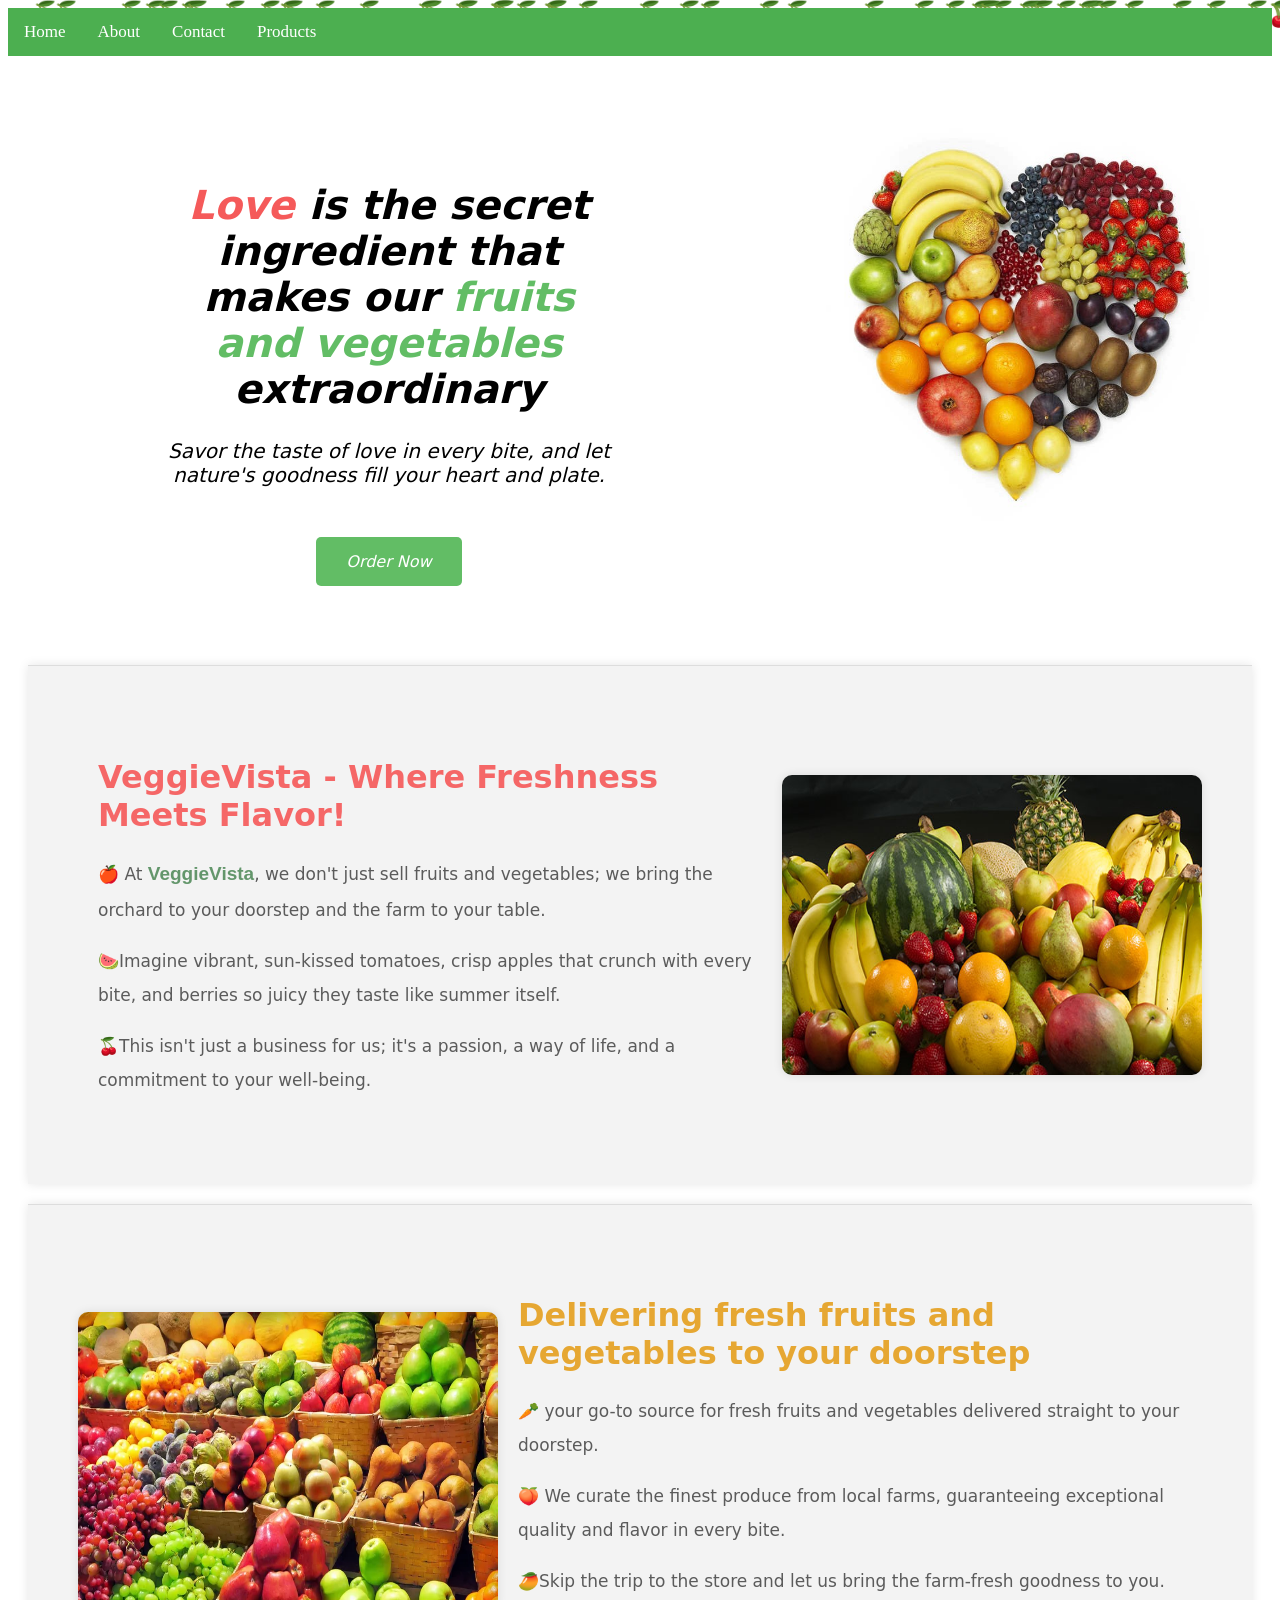
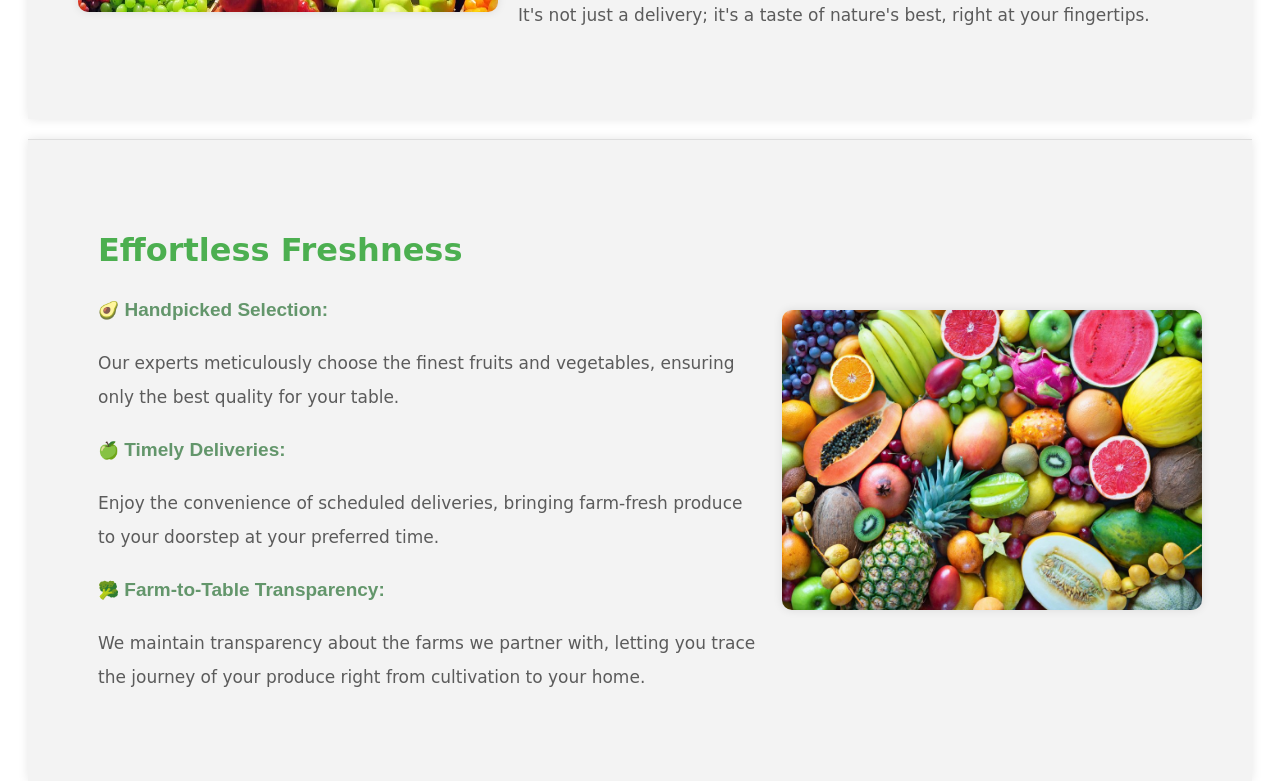
<file: HTML/about.html>
<!DOCTYPE html>
<html lang="en">
<head>
    <meta charset="UTF-8">
    <title>About us</title>
    <link rel = "stylesheet" href="../CSS/about.css">
    <script src="../javascript/about.js"></script>
    <link href="https://fonts.googleapis.com/css?family=Oswald:600,700" rel="stylesheet">
    

</head>
<body>

  <div class="emoji-rain"></div> 

    <div class="topnav">
        <a class="active" href="home.html" target="_blank">Home</a>
        <a href="about.html" target="_blank">About</a>
        <a href="contact.html" target="_blank">Contact</a>
        <a href="products.html" target="_blank">Products</a>
    </div>


    <div class="container">
      <div class="header">
          <h1> <b class = "love">Love </b> is the secret ingredient that makes our <b class = fruits1>fruits and vegetables </b> extraordinary</h1>
         <p> Savor the taste of love in every bite, and let nature's goodness fill your heart and plate.</p>
         <a href="products.html" class="order-button">Order Now</a>

      </div>
      <div class="image-container">
          <img class="image1" src="../images/header.jpg" alt="Photo 1" width="500" height="600">
      </div>
  </div>

  

    <div class="content">
      <div class="text">
        
      
        <h1 class="title1">VeggieVista - Where Freshness Meets Flavor!</h1> 
        <p>🍎 At <b>VeggieVista</b>, we don't just sell fruits and vegetables; we bring the orchard to your doorstep and the farm to your table.</p>
        <p>🍉Imagine vibrant, sun-kissed tomatoes, crisp apples that crunch with every bite, and berries so juicy they taste like summer itself.</p>
        <p>🍒This isn't just a business for us; it's a passion, a way of life, and a commitment to your well-being.</p>
   

      </div>
        <img class="image" src="../images/fruits.jpg" alt="Photo 1" width="420" height="300">
        
      </div>
    

  </div>
      <div class="content2">
        <img class="image" src="../images/fruits2.jpg" alt="Photo 2" width="420" height="300">
        <div class="text">
          
            <h1 class="title2">  Delivering fresh fruits and vegetables to your doorstep </h1> 
         <p> 🥕 your go-to source for fresh fruits and vegetables delivered straight to your doorstep. </p>

          <p> 🍑 We curate the finest produce from local farms, guaranteeing exceptional quality and flavor in every bite. </p>
           
          <p> 🥭Skip the trip to the store and let us bring the farm-fresh goodness to you. 
            It's not just a delivery; it's a taste of nature's best, right at your fingertips.</p>
          
        </div>

       
      </div>



      <div class="content">
        <div class="text">
          <h1 >  Effortless Freshness </h1>
         
          <p> 🥑 <b>Handpicked Selection: </b> </p>
          <p>  Our experts meticulously choose the finest fruits and vegetables, ensuring only the best quality for your table.</p>

          <p> 🍏<b> Timely Deliveries:</b> </p>
          <p> Enjoy the convenience of scheduled deliveries, bringing farm-fresh produce to your doorstep at your preferred time.</p>

          <p> 🥦<b> Farm-to-Table Transparency:</b> </p>
          <p> We maintain transparency about the farms we partner with, letting you trace the journey of your produce right from cultivation to your home.</p>

             </div>
             <img class="image"  src="../images/fruits3.jpg" alt="Photo 2" width="420" height="300">
        
      </div>
    
   
    
    

</body>
</html>
</file>
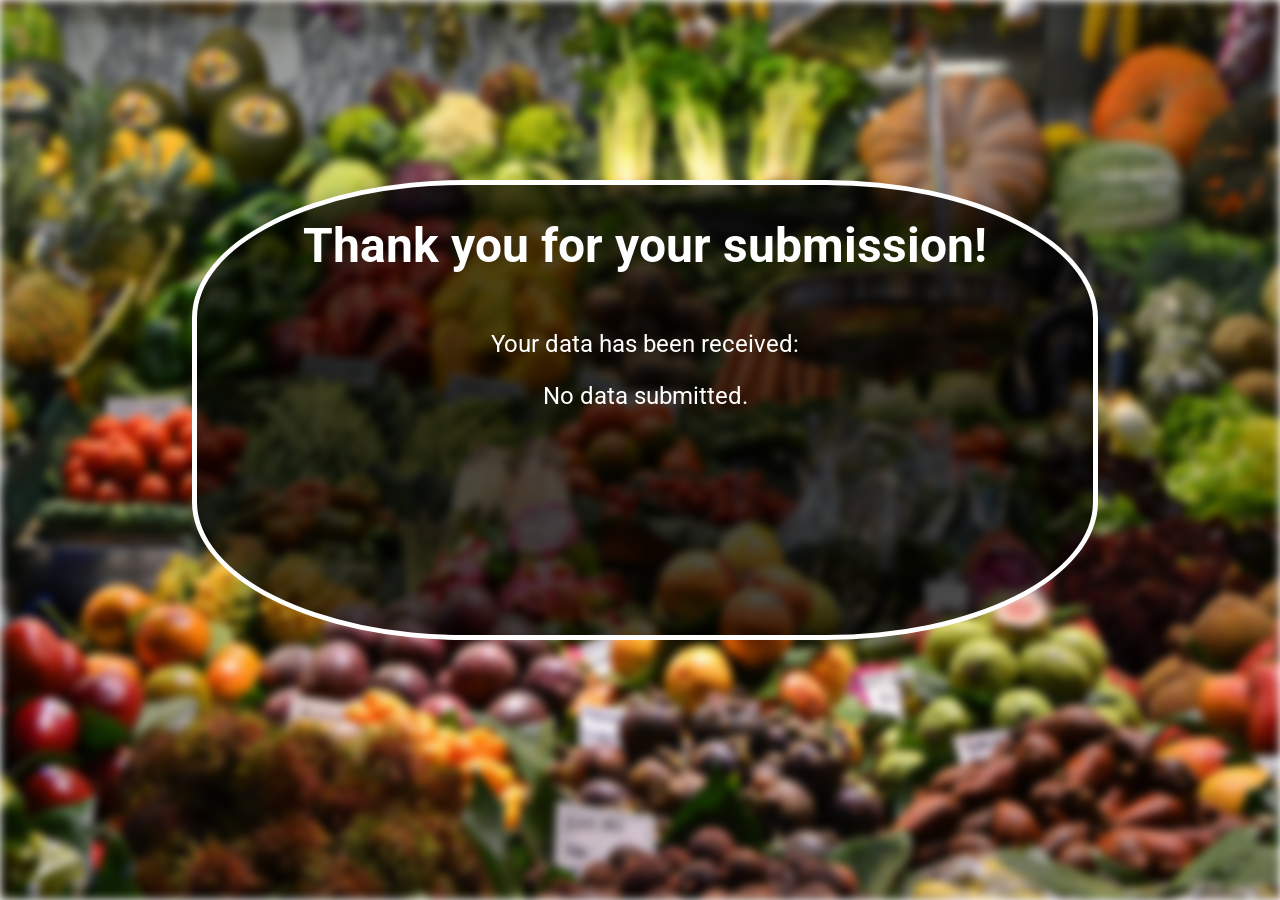
<file: HTML/confirmation.html>
<!DOCTYPE html>
<html lang="en">
<head>
    <meta charset="UTF-8">
    <title>Confirmation</title>
    <link rel="stylesheet" type="text/css" href="../CSS/confirmation.css">
    <link rel="preconnect" href="https://fonts.googleapis.com">
    <link rel="preconnect" href="https://fonts.gstatic.com" crossorigin>
    <link href="https://fonts.googleapis.com/css2?family=Playfair+Display&family=Roboto&display=swap" rel="stylesheet">
</head>
<body>
    <div id="content">
        <h1>Thank you for your submission!</h1>
        <p>Your data has been received:</p>
        <div id="submitted-data">
            <!-- The submitted data will be displayed here using JavaScript -->
        </div>
    </div>

    <img src="../images/contactbackground.jpg" id="background-image">

    <script>
        // Retrieve the submitted data from localStorage
        const submittedData = localStorage.getItem("submittedMessage");

        // Display the data in the 'submitted-data' div
        if (submittedData) {
            document.getElementById("submitted-data").innerHTML = submittedData;
        } else {
            document.getElementById("submitted-data").innerHTML = "No data submitted.";
        }
    </script>
</body>
</html>
</file>
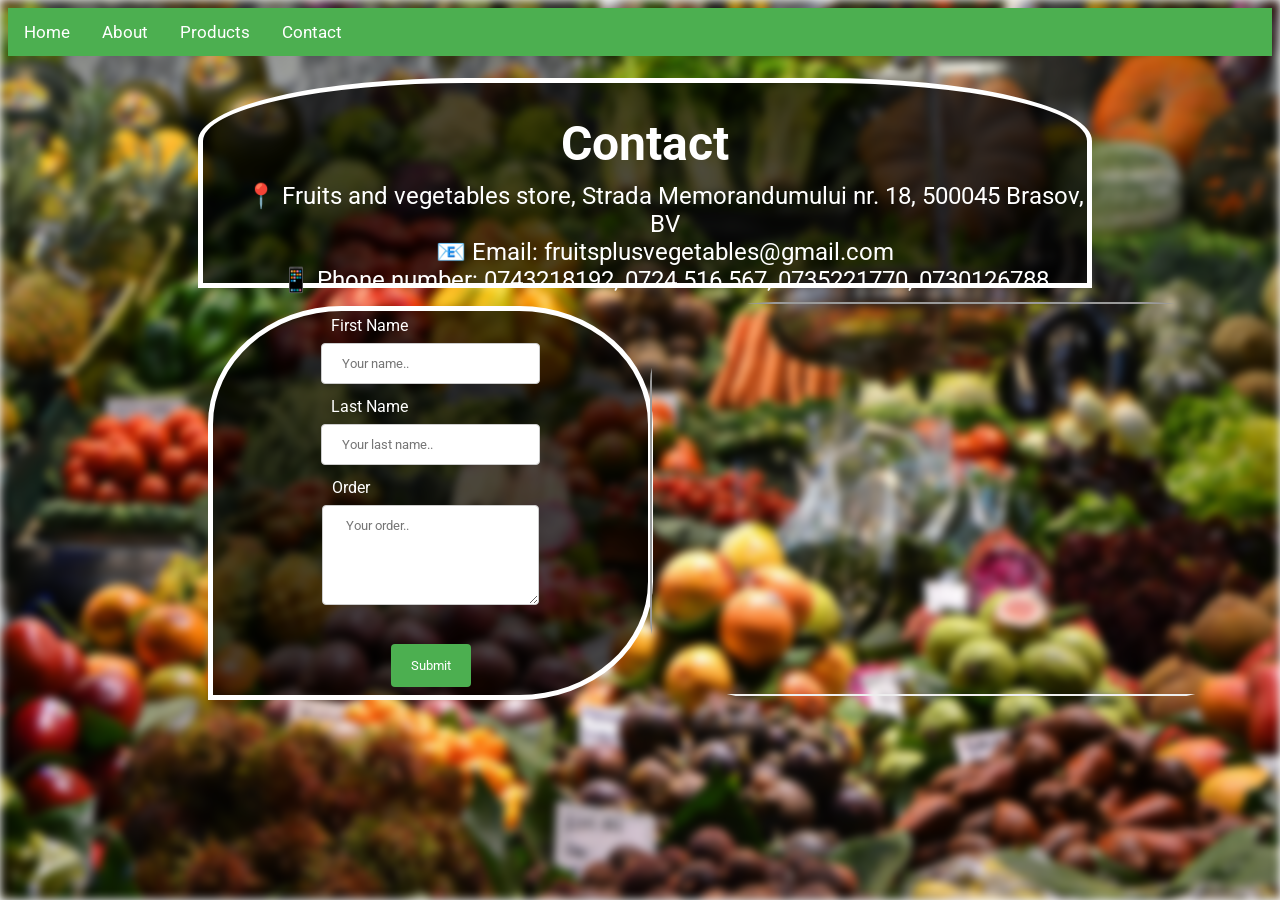
<file: HTML/contact.html>
<!DOCTYPE html>
<html lang="en">

<head>
    <meta charset="UTF-8">
    <title>Contact</title>
    <meta name="viewport" content="width=device-width, initial-scale=1.0">
    <link rel="stylesheet" href="../CSS/contact.css">
    <link rel="preconnect" href="https://fonts.googleapis.com">
    <link rel="preconnect" href="https://fonts.gstatic.com" crossorigin>
    <link href="https://fonts.googleapis.com/css2?family=Playfair+Display&family=Roboto&display=swap" rel="stylesheet">

<body>
    <img src="../images/contactbackground.jpg">
    <div class="topnav">
        <a class="active" href="home.html">Home</a>
        <a href="about.html">About</a>
        <a href="products.html">Products</a>
        <a href="contact.html">Contact</a>
    </div>

    <div class="big-container">
        <div class="text-container">
            <div class="info">
                <h1 class="font-roboto">Contact</h1>
                <ul>
                    <li>📍 Fruits and vegetables store, Strada Memorandumului nr. 18, 500045 Brasov, BV</li>
                    <li>📧 Email: fruitsplusvegetables@gmail.com</li>
                    <li>📱 Phone number: 0743218192, 0724 516 567, 0735221770, 0730126788</li>
                </ul>
            </div>
            <div>
                <form id="contact-form" onsubmit="displayFormData()">
                    <div class="row">
                        <div class="col-25">
                            <label for="fname">First Name</label>
                        </div>
                        <div class="col-75">
                            <input type="text" id="fname" name="firstname" placeholder="Your name..">
                        </div>
                    </div>
                    <div class="row">
                        <div class="col-25">
                            <label for="lname">Last Name</label>
                        </div>
                        <div class="col-75">
                            <input type="text" id="lname" name="lastname" placeholder="Your last name..">
                        </div>
                    </div>
                    <div class="row">
                        <div class="col-25">
                            <label for="subject">Order</label>
                        </div>
                        <div class="col-75">
                            <textarea id="subject" name="subject" placeholder=" Your order.."
                                style="height:100px" maxlength="80"></textarea>
                        </div>
                    </div>
                    <br>
                    <div class="row">
                        <input type="submit" value="Submit">
                    </div>
                </form>
            </div>
        </div>

        <script>
            document.getElementById("contact-form").addEventListener("submit", function (event) {
                event.preventDefault(); // Prevent the default form submission

                // Get the form input values
                const firstName = document.getElementById('fname').value;
                const lastName = document.getElementById('lname').value;
                const subject = document.getElementById('subject').value;

                // Construct the message with the submitted data
                const message = `First Name: ${firstName}<br>Last Name: ${lastName}<br>Subject: ${subject}`;

                // Save the message to localStorage for the confirmation page to retrieve
                localStorage.setItem("submittedMessage", message);

                // Redirect to the confirmation page
                window.location.href = 'confirmation.html';
            });
        </script>

        <div class="map-container">
            <iframe src="http://maps.google.com/maps?q=45.645733, 25.602697&z=15&output=embed" width="700" height="390"
                allowfullscreen="" loading="lazy" referrerpolicy="no-referrer-when-downgrade"></iframe>
        </div>
    </div>


</body>

</html>
</file>
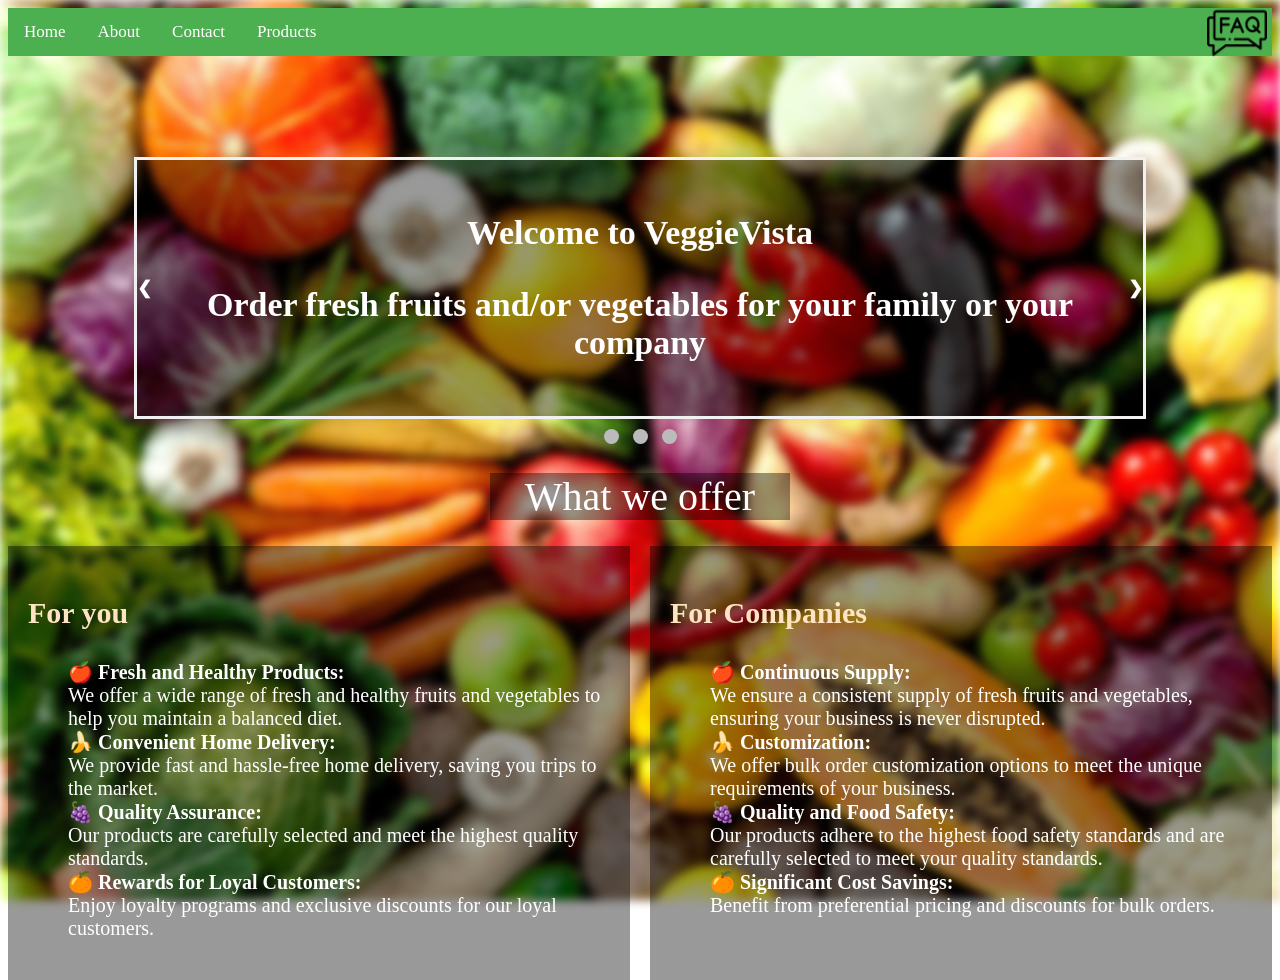
<file: HTML/home.html>
<!DOCTYPE html>
<html lang="en">
<head>
    <meta charset="UTF-8">
    <title>VeggieVista</title>
    <link rel="stylesheet" href="../CSS/home.css">
    <script src="https://ajax.googleapis.com/ajax/libs/jquery/3.7.1/jquery.min.js"></script>
    <script src="../JS/home.js"></script>

</head>
<body>
<div class="topnav">
    <a class="active" href="home.html">Home</a>
    <a href="about.html">About</a>
    <a href="contact.html">Contact</a>
    <a href="products.html">Products</a>
</div>
<div class="bgpanels">
    <div class="bgtextandarrows">
        <div class="bgtext fade" style="display: block">
            <a class="prev" onclick="plusSlides(-1)">&#10094;</a>
            <p> Welcome to VeggieVista</p>
            <p> Order fresh fruits and/or vegetables for your family or your company</p>
            <a class="next" onclick="plusSlides(1)">&#10095;</a>
        </div>
        <div class="bgtext fade">
            <a class="prev" onclick="plusSlides(-1)">&#10094;</a>
            <p> Who are we?</p>
            <p> Your best partner when it comes to eating healthy</p>
            <a class="next" onclick="plusSlides(1)">&#10095;</a>
        </div>
        <div class="bgtext fade">
            <a class="prev" onclick="plusSlides(-1)">&#10094;</a>
            <p> Wanna join us?</p>
            <p> Visit the contact page</p>
            <a class="next" onclick="plusSlides(1)">&#10095;</a>
        </div>
    </div>
    <div class="dots" style="text-align:center">
        <span class="dot" onclick="currentSlide(1)"></span>
        <span class="dot" onclick="currentSlide(2)"></span>
        <span class="dot" onclick="currentSlide(3)"></span>
    </div>
</div>



<div class = "bgimg">
</div>
<p id = "maintext" class = "fade">  What we offer </p>
<div class = "infotext">
        <div class = "forppl fade">
            <p class = listheader> For you</p>
        <ul class = "list">
            <li>🍎 <b>Fresh and Healthy Products: </b> <br>We offer a wide range of fresh and healthy fruits and vegetables to help you maintain a balanced diet.</li>
            <li>🍌 <b>Convenient Home Delivery:</b><br> We provide fast and hassle-free home delivery, saving you trips to the market.</li>
            <li>🍇 <b>Quality Assurance:</b> <br>Our products are carefully selected and meet the highest quality standards.</li>
            <li>🍊 <b>Rewards for Loyal Customers:</b> <br>Enjoy loyalty programs and exclusive discounts for our loyal customers.</li>
        </ul>
    </div>

    <td>
    <div class = "forcompanies fade">
        <p class = listheader> For Companies</p>
        <ul class = "list">
            <li>🍎 <b>Continuous Supply: </b> <br>We ensure a consistent supply of fresh fruits and vegetables, ensuring your business is never disrupted.</li>
            <li>🍌 <b>Customization: </b><br>We offer bulk order customization options to meet the unique requirements of your business.</li>
            <li>🍇 <b>Quality and Food Safety:</b> <br>Our products adhere to the highest food safety standards and are carefully selected to meet your quality standards.</li>
            <li>🍊 <b>Significant Cost Savings:</b><br> Benefit from preferential pricing and discounts for bulk orders.</li>
        </ul>
    </div>
</div>
<div id = "faqbutton">
    <input type="image" src="../images/faq2.png" width="60px" onclick="on()" />
</div>

<div id="fullscreen-container">
    <div id="overlay" class = "fadee">
        <button id="close" onclick="off()">Close</button>
        <section class="faq-container">
            <h1 class="faq-heading"> FAQ Page </h1>
            <div class="faq-one">
                <!-- faq question -->
                <h1 class="faq-page">What are the benefits of eating fruits and vegetables?</h1>
                <!-- faq answer -->
                <div class="faq-body">
                    <p>Eating fruits and vegetables provides essential vitamins, minerals, and fiber. They can help boost your immune system, support digestion, and contribute to overall health and well-being.</p>
                </div>
            </div>
            <hr class="hr-line">
            <div class="faq-two">
                <!-- faq question -->
                <h1 class="faq-page">How can I choose the freshest fruits and vegetables?</h1>
                <!-- faq answer -->
                <div class="faq-body">
                    <p>To choose the freshest produce, look for vibrant colors, firm textures, and a pleasant aroma. You can also ask your local farmer or grocer for tips on selecting the best items.</p>
                </div>
            </div>
            <hr class="hr-line">
            <div class="faq-three">
                <!-- faq question -->
                <h1 class="faq-page">What are some popular fruit and vegetable recipes?</h1>
                <!-- faq answer -->
                <div class="faq-body">
                    <p>There are countless delicious recipes to explore, from fresh fruit salads to roasted vegetable medleys. You can find a variety of recipes online or in cookbooks to suit your taste.</p>
                </div>
            </div>
            <hr class="hr-line">
            <div class="faq-four">
                <!-- faq question -->
                <h1 class="faq-page">Are organic fruits and vegetables worth the price?</h1>
                <!-- faq answer -->
                <div class="faq-body">
                    <p>Organic produce is grown without synthetic pesticides or chemicals. While it may be more expensive, many people choose it for its reduced environmental impact and potential health benefits.</p>
                </div>
            </div>
        </section>
    </div>

</div>




</body>
</html>
</file>
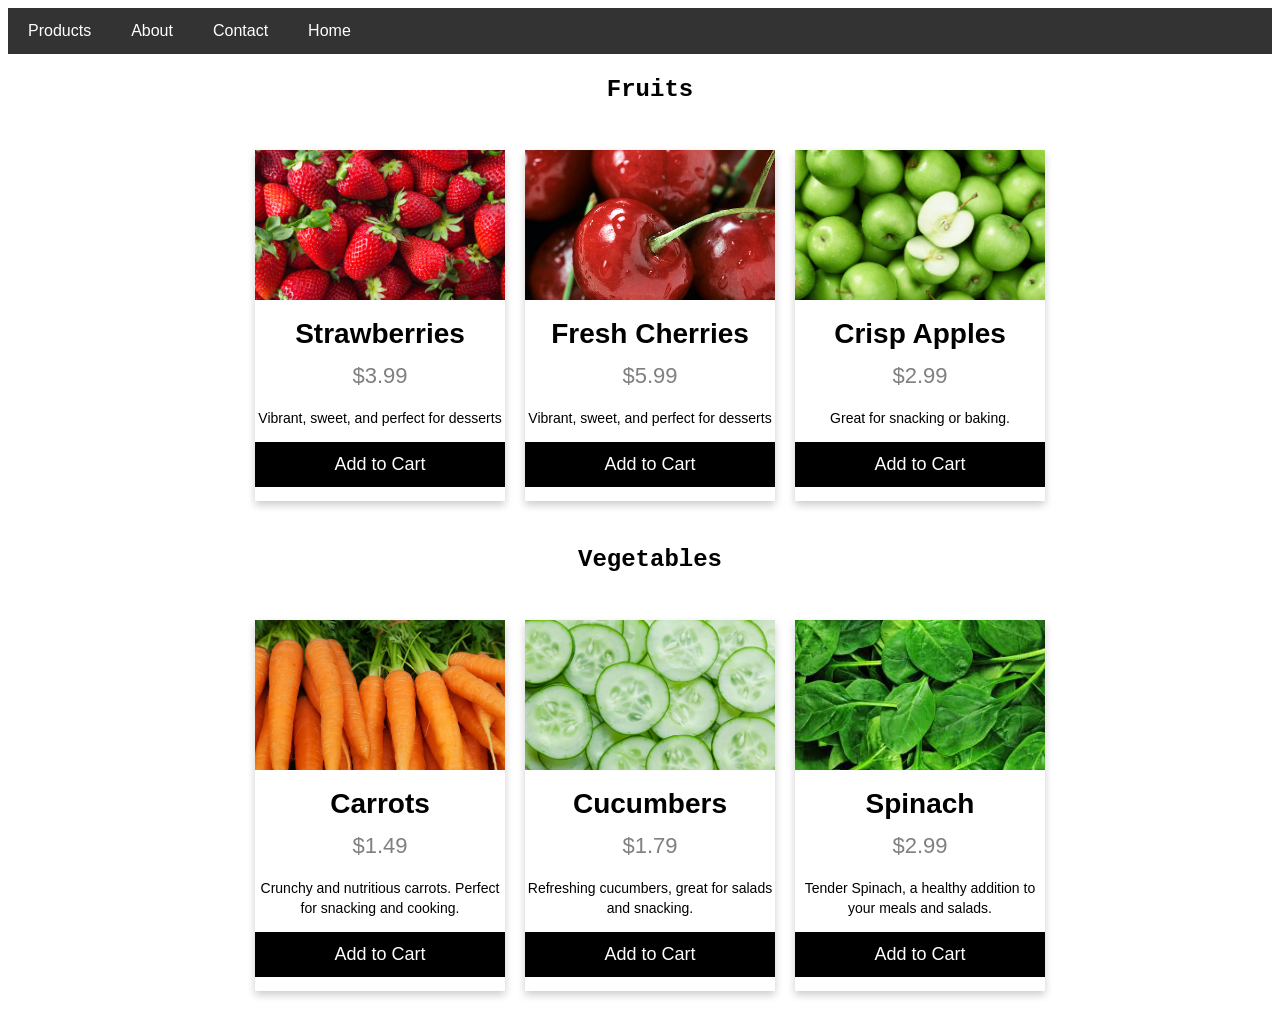
<file: HTML/products.html>
<!DOCTYPE html>
<html>

<head>

    <meta charset="UTF-8">
    <title>Shop</title>
    <link rel="stylesheet" href="../CSS/products.css">
    <script src="../javascript/products.js"></script>


</head>

<body>
    

        <div class="topnav">
            <a class="active" href="#products">Products</a>
            <a href="about.html">About</a>
            <a href="contact.html">Contact</a>
            <a href="home.html">Home</a>
        </div>

<div class="info">

        <h2>Fruits</h2>


        <div class="section">
            <div class="card">
                <img src="../images/strawberries.jpg" alt="strawberries">
                <h1>Strawberries</h1>
                <p class="price">$3.99</p>
                <p>Vibrant, sweet, and perfect for desserts</p>
                <p><button>Add to Cart</button></p>
            </div>

            <div class="card">
                <img src="../images/cherries.jpg" alt="cherries">
                <h1>Fresh Cherries</h1>
                <p class="price">$5.99</p>
                <p>Vibrant, sweet, and perfect for desserts</p>
                <p><button>Add to Cart</button></p>
            </div>

            <div class="card">
                <img src="../images/apples.jpg" alt="apples">
                <h1>Crisp Apples</h1>
                <p class="price">$2.99</p>
                <p> Great for snacking or baking.</p>
                <p><button>Add to Cart</button></p>
            </div>
        </div>

        <h2>Vegetables</h2>

        <div class="section">
            <div class="card">
                <img src="../images/carrots.jpg" alt="carrots">
                <h1>Carrots</h1>
                <p class="price">$1.49</p>
                <p>Crunchy and nutritious carrots. Perfect for snacking and cooking.</p>
                <p><button>Add to Cart</button></p>
            </div>

            <div class="card">
                <img src="../images/cucumbers.jpg" alt="cucumbers">
                <h1>Cucumbers</h1>
                <p class="price">$1.79</p>
                <p>Refreshing cucumbers, great for salads and snacking.</p>
                <p><button>Add to Cart</button></p>
            </div>

            <div class="card">
                <img src="../images/spinach.jpg" alt="spinach">
                <h1>Spinach</h1>
                <p class="price">$2.99</p>
                <p>Tender Spinach, a healthy addition to your meals and salads.</p>
                <p><button>Add to Cart</button></p>
            </div>
        </div>

    </div>


</body>

</html>
</file>
<file: CSS/about.css>
body, html {
    height: 100%;
}

* {
    box-sizing: border-box;
}

.topnav {
    background-color: #4CAF50;
    overflow: hidden;
}

.topnav a {
    float: left;
    color: white;
    text-align: center;
    padding: 14px 16px;
    text-decoration: none;
    font-size: 17px;
}

.topnav a:hover {
    background-color: #98d199;
    color: black;
}

.topnav a.active {
    background-color: #4CAF50;;
    color: white;
}

.topnav a.active:hover{
  background-color: #98d199;
  color: black;
}

/* -------------------- */

.content {
    display: flex;
    align-items: center;
    justify-content: space-between;
    padding: 50px;
    border-top: 1px solid #ddd;
    background-color: rgb(243, 243, 243);
    margin-bottom: 20px;
    margin: 20px;
    box-shadow: 0 0 10px rgba(0, 0, 0, 0.1);
  }

  .content2 {
    display: flex;
    align-items: center;
    justify-content: space-between;
    padding: 50px;
    border-top: 1px solid #ddd;
    background-color: rgb(243, 243, 243);
    margin-bottom: 20px;
    margin: 20px;
    box-shadow: 0 0 10px rgba(0, 0, 0, 0.1);
  }

  .text {
    flex: 1;
    padding: 20px;
    font-family:system-ui, -apple-system, BlinkMacSystemFont, 'Segoe UI', Roboto, Oxygen, Ubuntu, Cantarell, 'Open Sans', 'Helvetica Neue', sans-serif
  }

  .text p{
    color: #5b5b5b;
    line-height: 2;
    font-size: 17px;
    margin-top: 5px;
    list-style:inside;
    
  }




  .text b{
    color: rgba(48, 117, 59, 0.736);
    font-size: 19px;
    font-family:Verdana, Geneva, Tahoma, sans-serif
  }
  
  .text h1{
    text-align:start;
    color: #4CAF50;
  }

.text h1.title1{
  color: rgb(245, 103, 103);

}

.text h1.title2{
    color: rgb(230, 167, 50);
  }

  .image {
    border-radius: 10px;
    box-shadow: 0 0 10px rgba(0, 0, 0, 0.1);
  }

  .image1 {
    max-width: 100%;
    height: auto;
}


  .container {
    display: flex;
    justify-content: space-between;
    align-items: center;
}



.image-container {
  flex: 1;
  margin-left: 150px;
  padding: 20px;
 margin-top: 40px;
 margin-bottom: 100px;
}


.header {
 
  background-color: rgb(255, 255, 255);
  flex:1;

margin-top: 40px;
 font-size: 20px;
 margin-left: 150px;
 font-style: italic;
 font-family:system-ui, -apple-system, BlinkMacSystemFont, 'Segoe UI', Roboto, Oxygen, Ubuntu, Cantarell, 'Open Sans', 'Helvetica Neue', sans-serif;

  text-align: center;
  width: 100%;
  
}
.header p{
  margin-bottom: 50px;
  
}

.love{
  color:rgb(245, 90, 90);
  
}
.fruits1{
  color:#62bd65;
}
/* Additional styles for button (optional) */
.order-button {
  display: inline-block;
  background-color: #62bd65;
  color: #ffffff;
  padding: 15px 30px;
  border: none;
  border-radius: 5px;
  font-size: 16px;
  cursor: pointer;
  transition: background-color 0.3s ease;
  text-decoration: none;
  font-family: system-ui, -apple-system, BlinkMacSystemFont, 'Segoe UI', Roboto, Oxygen, Ubuntu, Cantarell, 'Open Sans', 'Helvetica Neue', sans-serif;

  
}

.order-button:hover {
  background-color: #4faa54; /* Darker shade of green on hover */
}

 



  /* Add this to your CSS file */
.emoji {
  position: fixed;
  font-size: 24px; /*  size of the emojis */
  pointer-events: none;
  user-select: none;
  animation: fall 2s linear;
}

.emoji-rain {
  position: fixed;
  top: 0;
  left: 0;
  width: 100vw;
  height: 100vh;
  pointer-events: none; /* Allows interaction with elements behind the container */
  z-index: -1; /* Position it behind other elements */
}


@keyframes fall {
  0% {
      transform: translateY(-100vh);
  }
  100% {
      transform: translateY(100vh);
  }
}
</file>
<file: CSS/confirmation.css>
* {
    font-family: 'Playfair Display', serif;
    font-family: 'Roboto', sans-serif;
}
body {
    margin: 0;
    padding: 0;
    overflow: hidden;
}

#background-image {
    position: fixed;
    top: 0;
    left: 0;
    width: 100%;
    height: 100%;
    z-index: -1;
    filter: blur(5px);
}

#content {
    position: absolute;
    top: 20%;
    left:15%;
    width: 70%;
    height: 50%;
    text-align: center;
    color: white;
    background: rgba(0, 0, 0, 0.7);
    border: 5px solid white;
    display: flex;
    flex-direction: column;
    font-size: 24px;
    z-index: 1;
    border-top-right-radius: 30%;
    border-top-left-radius: 30%;
    border-bottom-left-radius: 30%;
    border-bottom-right-radius: 30%; 
}
</file>
<file: CSS/contact.css>
* {
    font-family: 'Playfair Display', serif;
    font-family: 'Roboto', sans-serif;
}
body {
    position: relative;
}
img {
    position: fixed;
    top: 0;
    left: 0;
    width: 100%;
    height: 100%;
    z-index: -1;
    filter: blur(5px);
}

input[type=text],
select {
    padding: 12px 20px;
    margin: 8px 0;
    display: inline-block;
    border: 1px solid #ccc;
    border-radius: 4px;
    box-sizing: border-box;
    width: 80%;
}

input[type=submit] {

    background-color: #4CAF50;
    color: white;
    padding: 14px 20px;
    margin: 8px 0;
    border: none;
    border-radius: 4px;
    cursor: pointer;
}

input[type=submit]:hover {
    background-color: #45a049;
}


.info {
    position: absolute;
    top: 0;
    left: 0;
    width: 70%;
    display: flex;
    flex-direction: column;
    align-items: center;
    height: 200px;
    background-color: rgba(0, 0, 0, 0.7);
    border: 5px solid white;
    color: white;
    font-size: 24px;
    z-index: 1;
    top:70px;
    border-top-right-radius: 30%;
    border-top-left-radius: 30%;
    margin-left: 15%;
}

.text-container h1 {
    margin-bottom: 0px;
}

.text-container ul {
    margin-top: 10px;
    list-style: none;
}
.text-container ul li {
    text-align: center;
}

.col-25 label {
    display: inline-block;
    vertical-align: middle;
    margin-top: 5px;
    margin-left: 10px;
}

.col-75 input[type="text"],
.col-75 textarea {

    width: fit-content;
    padding: 12px 20px;
    margin: 8px 0;
    display: inline-block;
    border: 1px solid #ccc;
    border-radius: 4px;
    box-sizing: border-box;

}

.row::after {
    content: "";
    display: table;
    clear: both;
}

.text-container form {
    display: flex;
    flex-direction: column;
    align-items: center;
    margin-top: 250px;
    
    background-color: rgba(0, 0, 0, 0.7);
    border: 5px solid white;
    color: white;
    border-top-right-radius: 30%;
    border-top-left-radius: 30%;
    border-bottom-right-radius: 30%;
    width: 70%;
    position: relative;
    z-index: 2;
    left:200px;

}
.map-container {
    margin-top: auto;
    position: relative;
    z-index: 2;
    border-radius: 20%; 
    overflow: hidden; 
    
}
.big-container {
    display: grid;
    grid-template-columns: 1fr 1fr;
    grid-gap: 20px;
}
.topnav {
    overflow: hidden;
    background-color: #333;
  
  }
  
  .topnav {
    background-color: #4CAF50;
    overflow: hidden;
}

.topnav a {
    float: left;
    color: white;
    text-align: center;
    padding: 14px 16px;
    text-decoration: none;
    font-size: 17px;
}

.topnav a:hover {
    background-color: #98d199;
    color: black;
}

.topnav a.active {
    background-color: #4CAF50;;
    color: white;
}

.topnav a.active:hover{
  background-color: #98d199;
  color: black;
}
</file>
<file: CSS/home.css>
body, html {
    height: 100%;
    font-family: "Times New Roman", serif;
}

* {
    box-sizing: border-box;
}

.topnav {
    background-color: #4CAF50;
    overflow: hidden;
}

.topnav a {
    float: left;
    color: white;
    text-align: center;
    padding: 14px 16px;
    text-decoration: none;
    font-size: 17px;
}

.topnav a:hover {
    background-color: #98d199;
    color: black;
}

.topnav a.active {
    background-color: #4CAF50;;
    color: white;
}

.topnav a.active:hover{
    background-color: #98d199;
    color: black;
}

.bgimg{
    background-image: url("../images/fructesilegume.jpg");
    position: fixed;
    top: 0;
    left: 0;
    width: 100%;
    height: 100%;
    background-size: cover;
    background-repeat: no-repeat;
    filter: blur(5px); /* Aici specifici cât de intens să fie efectul de blur (5px în acest caz). */
    z-index: -1;
}
.bgpanels{
    width: 80%;
    margin: 0 auto;
    overflow: hidden;
}
.bgtextandarrows {
    margin: 0 auto;
}
.bgtext {
    position: relative;
    display: none;
    background-color: rgba(0, 0, 0, 0.4);
    color: white;
    font-weight: bold;
    margin-top: 10%;
    border: 3px solid #f1f1f1;
    z-index: 2;
    padding: 20px;
    font-size: 34px;
    text-align: center;
    flex: 1;
}
/* Next & previous buttons */
.bgtext a.prev {
    position: absolute;
    top: 50%;
    left: 0;
    transform: translateY(-50%);
    cursor: pointer;
    width: auto;
    color: white;
    font-weight: bold;
    font-size: 18px;
    transition: 0.6s ease;
    border-radius: 0 3px 3px 0;
}

.bgtext a.next {
    position: absolute;
    top: 50%;
    right: 0;
    transform: translateY(-50%);
    cursor: pointer;
    width: auto;
    color: white;
    font-weight: bold;
    font-size: 18px;
    transition: 0.6s ease;
    border-radius: 0 3px 3px 0;
}
.dot {
    cursor: pointer;
    height: 15px;
    width: 15px;
    margin: 0 5px; /* Spațierea între puncte */
    background-color: #bbb;
    border-radius: 50%;
    display: inline-block;
    transition: background-color 0.6s ease;
}
.dots{
    text-align: center;
    margin-top: 1%;
}
.active, .dot:hover {
    background-color: #717171;
}

/* Fading animation */
.fade {
    animation-name: fade;
    animation-duration: 1.5s;
}

@keyframes fade {
    from {opacity: .4}
    to {opacity: 1}
}
/* On hover, add a black background color with a little bit see-through */
.prev:hover, .next:hover {
    background-color: rgba(0,0,0,0.8);
}

.infotext {
    width: 100%;
    max-height: 25%;
    display: grid;
    grid-template-columns: 1fr 1fr;
    grid-gap: 20px;
}

.container {
    display: flex;
    justify-content: center;
    align-items: flex-start;
}

.forppl,
.forcompanies {
    background-color: rgb(0,0,0);
    background-color: rgba(0,0,0, 0.4);
    color: white;
    flex: 1;
    padding: 20px;
}

.divider {
    width: 2px;
    background-color: #333;
    margin: 0 20px;
}
#maintext{
    background-color: rgb(0,0,0);
    background-color: rgba(0,0,0, 0.4);
    font-size: 40px;
    width: 300px;
    color: white;
    text-align: center;
    margin: 2% auto;
}
.listheader{
    font-size: 30px;
    color: bisque;
    font-weight: bold;
}
.list{
    list-style-type: none;
    font-size: 20px;
}
@media only screen and (max-width: 720px) {
    .infotext {
        position: absolute;
    }
}
.carousel-controls {
    text-align: center;
    margin-top: 20px;
}

button {
    background-color: #333;
    color: white;
    padding: 10px 20px;
    border: none;
    cursor: pointer;
}

button:hover {
    background-color: #555;
}
.faq-heading{
    color: #ffffff;
    border-bottom: #a41717;
    top: 0;
    margin-bottom: 5%;
    text-align: center;
    font-size: 30px;
}
.faq-container{
    margin-top: 10%;
    display: flex;
    justify-content: center;
    flex-direction: column;
}
.hr-line{
    width: 60%;
    margin: auto;

}
.faq-page {
    color: #ffffff;
    cursor: pointer;
    padding: 30px 20px;
    width: 60%;
    border: none;
    outline: none;
    transition: 0.4s;
    margin: auto;
}
.faq-body{
    margin: auto;
    width: 50%;
    padding: auto;

}

.faq-body {
    padding: 0 18px;
    display: none;
    color: white;
    overflow: hidden;
}
.faq-page:after {
    content: '+';
    font-size: 20px;
    color: #b71d1d;
    float: right;
    margin-left: 5px;
}
.faq-page.active::after {
    content: '-';
    color: #b71d1d;
    font-size: 20px;
    float: right;
    margin-left: 5px;
}

#overlay {
    margin: 0 auto;
    position: fixed; /* Sit on top of the page content */
    width: 75%; /* Full width (cover the whole page) */
    display: none;
    height: 100%; /* Full height (cover the whole page) */
    top: 0;
    left: 0;
    right: 0;
    bottom: 0;
    overflow: auto;
    background-color: rgba(0,0,0,0.95); /* Black background with opacity */
    z-index: 2; /* Specify a stack order in case you're using a different order for other elements */
    transition: background-color 0.6s ease;
}
#faqbutton {
    position: absolute;
    top : 0;
    right: 0;
    background: transparent;
    padding-right: 1%;
    padding-top: 0.2%;
}
#close {
    position: absolute;
    top: 0;
    right: 0;
    margin: 20px;

}
#close:hover{
    background: #a41717;
}
#fullscreen-container {
    display: none;
    position: fixed;
    top: 0;
    bottom: 0;
    left: 0;
    right: 0;
    background-color: rgba(0, 0, 0, 0.5);
    z-index: 9999;
}
.fade {
    animation-name: fade;
    animation-duration: 1.5s;
}

@keyframes fade {
    from {opacity: .4}
    to {opacity: 1}
}
.fadee {
    animation-name: fade;
    animation-duration: 0.5s;
}

@keyframes fadee {
    from {opacity: .4}
    to {opacity: 1}
}
</file>
<file: CSS/products.css>
.topnav {
  overflow: hidden;
  background-color: #333;

}

.topnav a {
  float: left;
  display: block;
  color: white;
  text-align: center;
  padding: 14px 20px;
  text-decoration: none;
}

.topnav a:hover {
  background-color: #ddd;
  color: black;
}

.card-container {
  display: flex;
  flex-wrap: wrap;
  justify-content: center;
}

.card {
  box-shadow: 0 4px 8px 0 rgba(0, 0, 0, 0.2);
  width: 250px;
  margin: 10px;
  text-align: center;
  font-family: arial;
}

.price {
  color: grey;
  font-size: 22px;
}

.card button {
  border: none;
  outline: 0;
  padding: 12px;
  color: white;
  background-color: #000;
  text-align: center;
  cursor: pointer;
  width: 100%;
  font-size: 18px;
}

.info {
  font-family: monospace;
  position: absolute;
  line-height: 20px;
  font-size: 14px;
  left: 20px;
  top: 20px;
}

body {
  font-family: Arial, sans-serif;
  text-align: center;
}

h2 {
  font-size: 24px;
}

.section {
  display: flex;
  flex-wrap: wrap;
  justify-content: center;
}

.card img {
  width: 100%;
  height: 150px;
  object-fit: cover;
}

.card button:hover {
  opacity: 0.7;
}

body {
  font-family: Arial, sans-serif;
  text-align: center;
}

h2 {
  font-size: 24px;
  padding: 20px 200px;
}


.section {
  display: flex;
  flex-wrap: wrap;
  justify-content: center;
}

.card img {
  width: 100%;
  height: 150px;
  object-fit: cover;
}

.price {
  color: grey;
  font-size: 22px;
}

.card:hover {
  transform: scale(1.05);
  box-shadow: 0 8px 16px 0 rgba(0, 0, 0, 0.2);
}

.info {

  position: absolute;
  line-height: 20px;
  display: flex;
  flex-wrap: wrap;
  justify-content: center;
  padding: 20px 200px;
}
</file>
